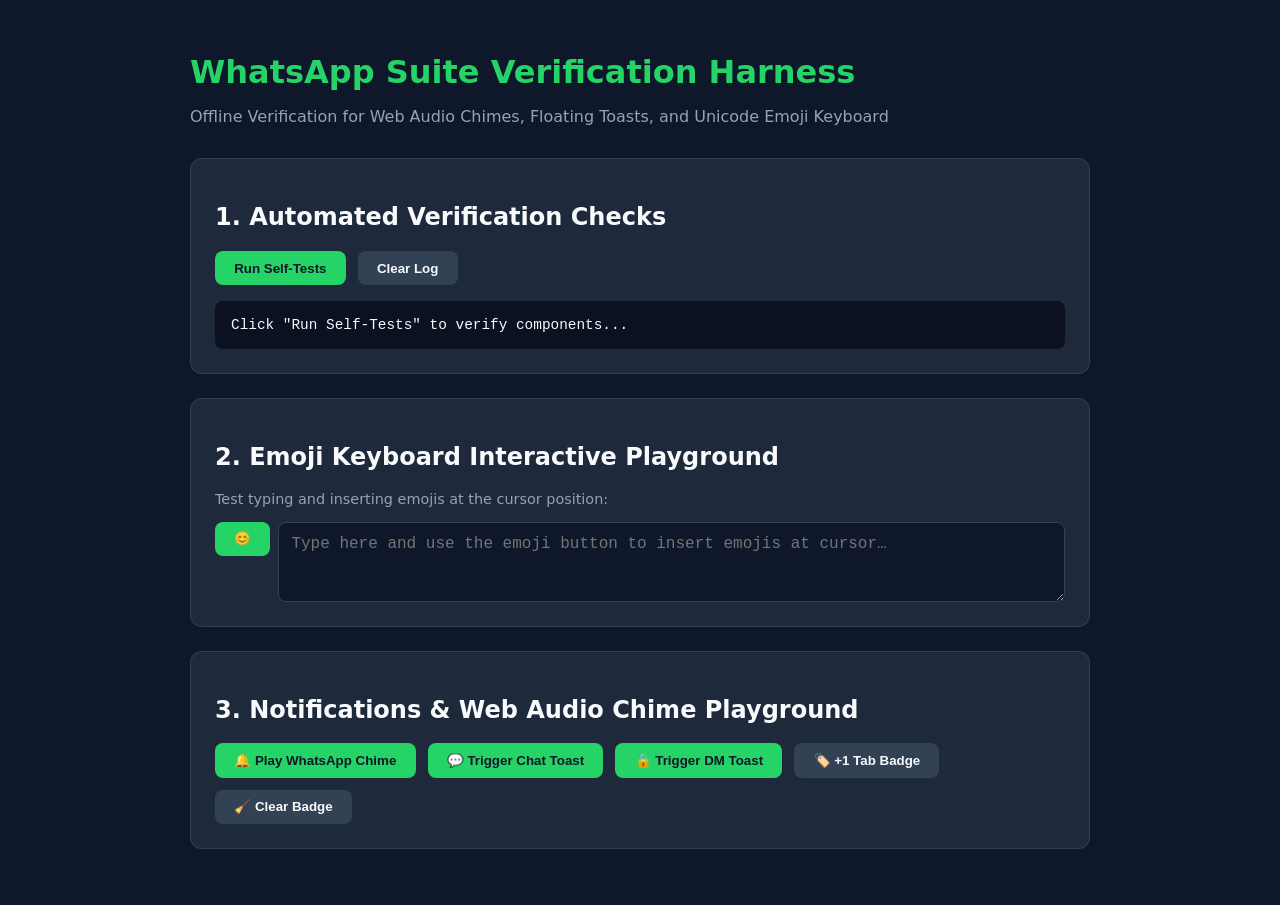
<file: static/test_suite.html>
<!DOCTYPE html>
<html lang="en">
<head>
    <meta charset="UTF-8">
    <meta name="viewport" content="width=device-width, initial-scale=1.0">
    <title>WhatsApp Notifications & Emoji Picker Test Suite</title>
    <link rel="stylesheet" href="/static/css/emoji-picker.css">
    <link rel="stylesheet" href="/static/css/notifications.css">
    <script src="/static/js/emoji-picker.js"></script>
    <script src="/static/js/notifications.js"></script>
    <style>
        body {
            font-family: system-ui, -apple-system, sans-serif;
            background: #0f172a;
            color: #f8fafc;
            padding: 2rem;
            max-width: 900px;
            margin: 0 auto;
        }
        h1 {
            color: #25d366;
            margin-bottom: 0.5rem;
        }
        .subtitle {
            color: #94a3b8;
            margin-bottom: 2rem;
        }
        .card {
            background: #1e293b;
            border-radius: 12px;
            padding: 1.5rem;
            margin-bottom: 1.5rem;
            border: 1px solid rgba(255, 255, 255, 0.1);
        }
        .btn-group {
            display: flex;
            gap: 0.75rem;
            flex-wrap: wrap;
            margin-top: 1rem;
        }
        button.btn {
            background: #25d366;
            color: #0f172a;
            border: none;
            padding: 0.6rem 1.2rem;
            border-radius: 8px;
            font-weight: 600;
            cursor: pointer;
            transition: all 0.2s;
        }
        button.btn:hover {
            background: #128c7e;
            color: #fff;
        }
        .btn-secondary {
            background: #334155 !important;
            color: #f8fafc !important;
        }
        .btn-secondary:hover {
            background: #475569 !important;
        }
        textarea {
            width: 100%;
            height: 80px;
            background: #0f172a;
            border: 1px solid #334155;
            border-radius: 8px;
            color: #fff;
            padding: 0.75rem;
            font-size: 1rem;
            box-sizing: border-box;
            resize: vertical;
        }
        .test-results {
            background: #0b1121;
            padding: 1rem;
            border-radius: 8px;
            font-family: monospace;
            font-size: 0.9rem;
            max-height: 250px;
            overflow-y: auto;
        }
        .pass { color: #4ade80; }
        .fail { color: #f87171; }
    </style>
</head>
<body>

    <h1>WhatsApp Suite Verification Harness</h1>
    <p class="subtitle">Offline Verification for Web Audio Chimes, Floating Toasts, and Unicode Emoji Keyboard</p>

    <div class="card">
        <h2>1. Automated Verification Checks</h2>
        <div class="btn-group">
            <button class="btn" onclick="runAutomatedTests()">Run Self-Tests</button>
            <button class="btn btn-secondary" onclick="clearResults()">Clear Log</button>
        </div>
        <div style="margin-top: 1rem;">
            <div id="testOutput" class="test-results">Click "Run Self-Tests" to verify components...</div>
        </div>
    </div>

    <div class="card">
        <h2>2. Emoji Keyboard Interactive Playground</h2>
        <p style="color: #94a3b8; font-size: 0.9rem;">Test typing and inserting emojis at the cursor position:</p>
        <div style="display: flex; gap: 0.5rem; align-items: flex-start; margin-top: 0.5rem;">
            <button class="btn" id="emojiPlaygroundBtn" title="Emoji Keyboard" onclick="openPlaygroundPicker(event)">😊</button>
            <textarea id="playgroundTextarea" placeholder="Type here and use the emoji button to insert emojis at cursor…"></textarea>
        </div>
    </div>

    <div class="card">
        <h2>3. Notifications & Web Audio Chime Playground</h2>
        <div class="btn-group">
            <button class="btn" onclick="testChime()">🔔 Play WhatsApp Chime</button>
            <button class="btn" onclick="testChatToast()">💬 Trigger Chat Toast</button>
            <button class="btn" onclick="testDMToast()">🔒 Trigger DM Toast</button>
            <button class="btn btn-secondary" onclick="testBadgeIncrement()">🏷️ +1 Tab Badge</button>
            <button class="btn btn-secondary" onclick="window.LANNotifications.clearUnread()">🧹 Clear Badge</button>
        </div>
    </div>

    <script>
        function log(msg, status) {
            const out = document.getElementById('testOutput');
            const colorClass = status === true ? 'pass' : (status === false ? 'fail' : '');
            const prefix = status === true ? '✅ PASS: ' : (status === false ? '❌ FAIL: ' : 'ℹ️ ');
            const line = document.createElement('div');
            line.className = colorClass;
            line.textContent = prefix + msg;
            out.appendChild(line);
            out.scrollTop = out.scrollHeight;
        }

        function clearResults() {
            document.getElementById('testOutput').innerHTML = '';
        }

        function runAutomatedTests() {
            clearResults();
            log('Starting verification suite…');

            // Test 1: LANEmojiPicker singleton exists
            if (window.LANEmojiPicker) {
                log('window.LANEmojiPicker is instantiated', true);
            } else {
                log('window.LANEmojiPicker is undefined', false);
            }

            // Test 2: LANNotifications singleton exists
            if (window.LANNotifications) {
                log('window.LANNotifications is instantiated', true);
            } else {
                log('window.LANNotifications is undefined', false);
            }

            // Test 3: AudioContext capability
            const AudioContext = window.AudioContext || window.webkitAudioContext;
            if (AudioContext) {
                log('Browser supports Web Audio API (AudioContext)', true);
            } else {
                log('Web Audio API not supported in this browser', false);
            }

            // Test 4: Emoji insertion at cursor
            const area = document.getElementById('playgroundTextarea');
            area.value = 'Hello World';
            area.selectionStart = 5;
            area.selectionEnd = 5;
            window.LANEmojiPicker.insertAtCursor(area, ' 🚀');
            if (area.value === 'Hello 🚀 World') {
                log('LANEmojiPicker.insertAtCursor successfully inserted emoji at cursor position', true);
            } else {
                log('insertAtCursor failed: ' + area.value, false);
            }

            // Test 5: Recent emojis persistence
            try {
                window.LANEmojiPicker._saveRecent('🎉');
                const recent = JSON.parse(localStorage.getItem('lan_recent_emojis') || '[]');
                if (recent && recent[0] === '🎉') {
                    log('Recent emoji persistence to localStorage passed', true);
                } else {
                    log('Recent emoji persistence failed', false);
                }
            } catch (e) {
                log('LocalStorage test error: ' + e.message, false);
            }

            // Test 6: Title unread badge formatting
            const origTitle = document.title;
            window.LANNotifications.unreadCount = 3;
            window.LANNotifications.updateTitle();
            if (document.title.includes('(3)')) {
                log('Unread title count correctly formats tab badge: ' + document.title, true);
            } else {
                log('Title update failed: ' + document.title, false);
            }
            window.LANNotifications.clearUnread();
            if (!document.title.includes('(3)')) {
                log('clearUnread successfully clears badge: ' + document.title, true);
            } else {
                log('clearUnread failed', false);
            }

            // Test 7: Suppression matrix checks
            window.LANNotifications.currentUser = 'Alice';
            window.LANNotifications.activeChannel = 'chat';
            window.LANNotifications.isWindowFocused = true;

            // Self message should be suppressed
            const prevUnread = window.LANNotifications.unreadCount;
            window.LANNotifications.handleIncomingMessage({
                type: 'chat',
                sender: 'Alice',
                content: 'My own message'
            });
            if (window.LANNotifications.unreadCount === prevUnread) {
                log('Suppression Rule 1: Self-messages are correctly suppressed', true);
            } else {
                log('Self-message suppression failed', false);
            }

            // Active chat message should be suppressed when focused
            window.LANNotifications.handleIncomingMessage({
                type: 'chat',
                sender: 'Bob',
                content: 'Message in active focused chat'
            });
            if (window.LANNotifications.unreadCount === prevUnread) {
                log('Suppression Rule 2: Active channel messages when focused are correctly suppressed', true);
            } else {
                log('Active channel suppression failed', false);
            }

            log('All automated checks complete!');
        }

        function openPlaygroundPicker(e) {
            e.stopPropagation();
            const btn = document.getElementById('emojiPlaygroundBtn');
            const textarea = document.getElementById('playgroundTextarea');
            window.LANEmojiPicker.open({
                anchor: textarea,
                triggerBtn: btn,
                mode: 'input',
                onSelect: function(emoji) {
                    window.LANEmojiPicker.insertAtCursor(textarea, emoji);
                }
            });
        }

        function testChime() {
            window.LANNotifications.playChime();
            log('Played WhatsApp Web Audio chime', true);
        }

        function testChatToast() {
            window.LANNotifications.showToast({
                sender: 'Maria Santos',
                tag: 'Public Chat',
                body: 'Hey everyone, check out the new design! 🎉',
                onClick: () => {
                    log('Clicked Chat toast notification!');
                }
            });
            window.LANNotifications.playChime();
        }

        function testDMToast() {
            window.LANNotifications.showToast({
                sender: 'David Kim',
                tag: 'Direct Message',
                body: 'Can you send me the latest file link? 📁',
                onClick: () => {
                    log('Clicked DM toast notification!');
                }
            });
            window.LANNotifications.playChime();
        }

        function testBadgeIncrement() {
            window.LANNotifications.unreadCount++;
            window.LANNotifications.updateTitle();
            log('Incremented unread badge to: ' + window.LANNotifications.unreadCount);
        }
    </script>
</body>
</html>
</file>
<file: static/css/emoji-picker.css>
.lan-emoji-picker {
    position: absolute;
    bottom: calc(100% + 8px);
    left: 0;
    width: 340px;
    max-width: calc(100vw - 32px);
    height: 380px;
    background: var(--surface, #1e293b);
    border: 1px solid var(--border, rgba(255, 255, 255, 0.12));
    border-radius: 12px;
    box-shadow: 0 12px 30px rgba(0, 0, 0, 0.35);
    display: flex;
    flex-direction: column;
    z-index: 1000;
    overflow: hidden;
    animation: emojiPop 0.15s cubic-bezier(0.16, 1, 0.3, 1);
    font-family: -apple-system, BlinkMacSystemFont, "Segoe UI", Roboto, Helvetica, Arial, sans-serif;
}
@keyframes emojiPop {
    from { opacity: 0; transform: scale(0.95) translateY(4px); }
    to { opacity: 1; transform: scale(1) translateY(0); }
}
.lan-emoji-picker.hidden {
    display: none !important;
}
.lan-emoji-search-box {
    padding: 8px 10px;
    border-bottom: 1px solid var(--border, rgba(255, 255, 255, 0.08));
    display: flex;
    align-items: center;
    gap: 6px;
    background: var(--bg-alt, rgba(0, 0, 0, 0.15));
}
.lan-emoji-search-input {
    flex: 1;
    background: var(--bg, #0f172a);
    border: 1px solid var(--border, rgba(255, 255, 255, 0.1));
    border-radius: 6px;
    padding: 6px 10px;
    font-size: 13px;
    color: var(--text, #f8fafc);
    outline: none;
}
.lan-emoji-search-input:focus {
    border-color: #25d366;
}
.lan-emoji-categories {
    display: flex;
    align-items: center;
    justify-content: space-around;
    padding: 4px 6px;
    border-bottom: 1px solid var(--border, rgba(255, 255, 255, 0.08));
    background: var(--surface, #1e293b);
}
.lan-emoji-cat-btn {
    background: none;
    border: none;
    font-size: 16px;
    padding: 4px 6px;
    border-radius: 6px;
    cursor: pointer;
    opacity: 0.6;
    transition: opacity 0.15s, background 0.15s;
}
.lan-emoji-cat-btn:hover,
.lan-emoji-cat-btn.active {
    opacity: 1;
    background: rgba(255, 255, 255, 0.08);
}
.lan-emoji-body {
    flex: 1;
    overflow-y: auto;
    padding: 8px 10px;
}
.lan-emoji-section-title {
    font-size: 11px;
    text-transform: uppercase;
    font-weight: 700;
    color: var(--text-muted, #94a3b8);
    margin: 6px 0 4px 2px;
}
.lan-emoji-grid {
    display: grid;
    grid-template-columns: repeat(8, 1fr);
    gap: 4px;
}
.lan-emoji-item {
    font-size: 20px;
    height: 34px;
    display: flex;
    align-items: center;
    justify-content: center;
    border-radius: 6px;
    cursor: pointer;
    user-select: none;
    transition: transform 0.1s, background 0.1s;
}
.lan-emoji-item:hover {
    background: rgba(255, 255, 255, 0.12);
    transform: scale(1.2);
}
</file>
<file: static/css/notifications.css>
/* Floating in-app WhatsApp notification toast */
.lan-toast-container {
    position: fixed;
    top: 20px;
    right: 20px;
    z-index: 9999;
    display: flex;
    flex-direction: column;
    gap: 10px;
    pointer-events: none;
}
.lan-toast {
    pointer-events: auto;
    width: 320px;
    max-width: 90vw;
    background: var(--surface, #1e293b);
    color: var(--text, #f8fafc);
    border: 1px solid var(--border, rgba(255,255,255,0.1));
    border-radius: 12px;
    box-shadow: 0 10px 25px -5px rgba(0, 0, 0, 0.4), 0 8px 10px -6px rgba(0, 0, 0, 0.3);
    padding: 12px 14px;
    display: flex;
    align-items: flex-start;
    gap: 12px;
    cursor: pointer;
    position: relative;
    overflow: hidden;
    animation: toastSlideIn 0.3s cubic-bezier(0.16, 1, 0.3, 1);
    transition: transform 0.2s ease, opacity 0.2s ease;
}
.lan-toast:hover {
    transform: translateY(-2px);
    box-shadow: 0 14px 28px -5px rgba(0, 0, 0, 0.5);
}
@keyframes toastSlideIn {
    from { transform: translateX(110%); opacity: 0; }
    to { transform: translateX(0); opacity: 1; }
}
.lan-toast.hiding {
    animation: toastSlideOut 0.25s forwards ease-in;
}
@keyframes toastSlideOut {
    to { transform: translateX(110%); opacity: 0; }
}
.lan-toast-avatar {
    width: 38px;
    height: 38px;
    border-radius: 50%;
    background: linear-gradient(135deg, #25d366, #128c7e);
    color: #fff;
    font-weight: 700;
    font-size: 15px;
    display: flex;
    align-items: center;
    justify-content: center;
    flex-shrink: 0;
}
.lan-toast-content {
    flex: 1;
    min-width: 0;
}
.lan-toast-header {
    display: flex;
    align-items: center;
    justify-content: space-between;
    margin-bottom: 2px;
}
.lan-toast-sender {
    font-weight: 600;
    font-size: 14px;
    color: #25d366;
    white-space: nowrap;
    overflow: hidden;
    text-overflow: ellipsis;
}
.lan-toast-tag {
    font-size: 10px;
    text-transform: uppercase;
    background: rgba(255,255,255,0.08);
    padding: 1px 6px;
    border-radius: 4px;
    opacity: 0.7;
}
.lan-toast-body {
    font-size: 13px;
    color: var(--text-muted, #94a3b8);
    white-space: nowrap;
    overflow: hidden;
    text-overflow: ellipsis;
}
.lan-toast-progress {
    position: absolute;
    bottom: 0;
    left: 0;
    height: 3px;
    background: #25d366;
    width: 100%;
    animation: toastProgress 4.5s linear forwards;
}
@keyframes toastProgress {
    from { width: 100%; }
    to { width: 0%; }
}
</file>
